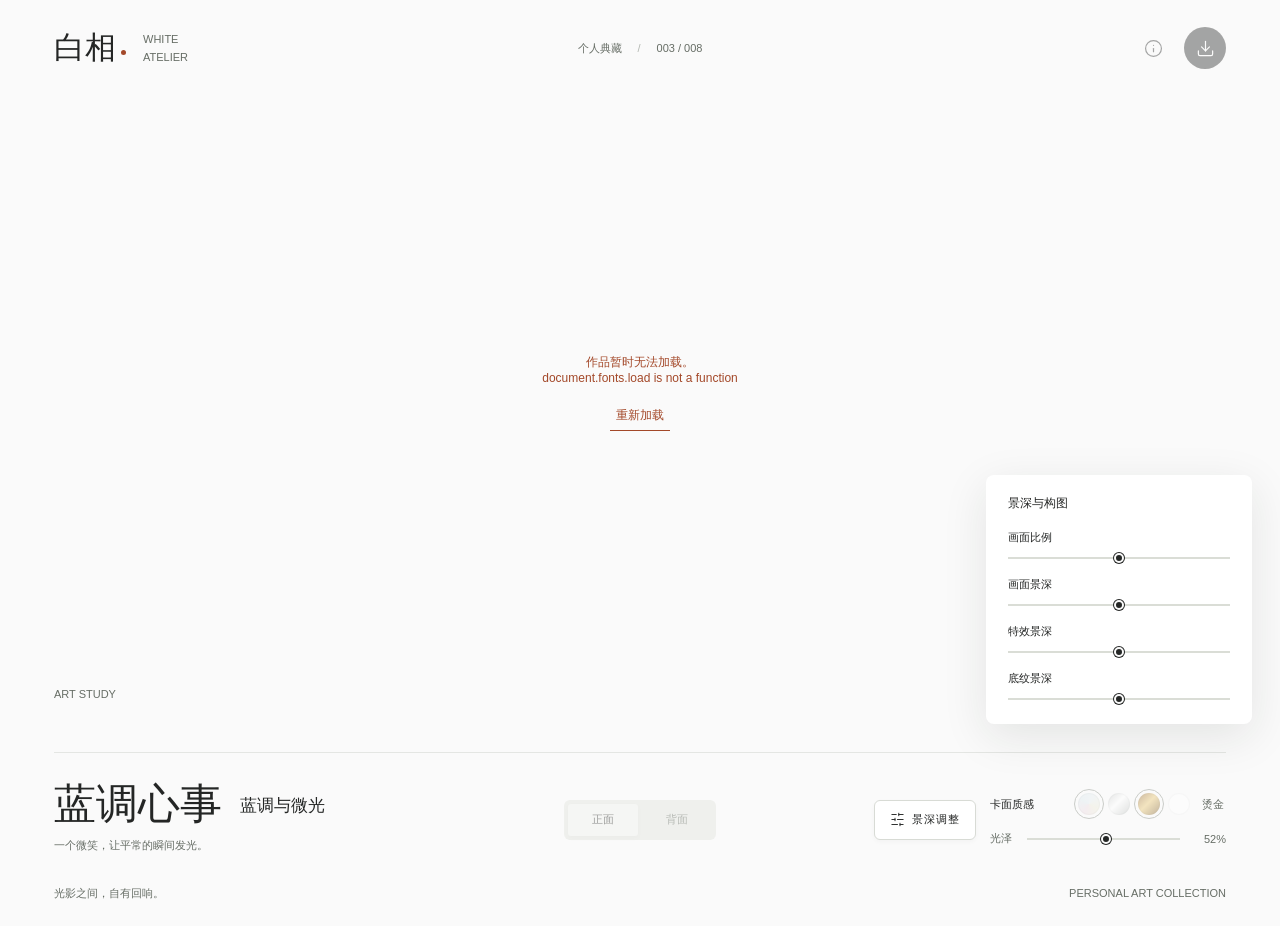
<file: cards/bluehour/web/index.html>
<!doctype html>
<html lang="zh-CN">
  <head>
    <meta charset="utf-8" />
    <meta name="viewport" content="width=device-width,initial-scale=1" />
    <meta name="theme-color" content="#fafafa" />
    <link rel="icon" href="data:," />
    <title>白相 · White Atelier</title>
    <link rel="stylesheet" href="./style.css" />
    <script type="module" src="./app.bundle.js"></script>
  </head>
  <body>
    <header class="masthead">
      <a class="wordmark" href="./" aria-label="白相首页"
        ><span class="wordmark-cn">白相<span class="brand-dot"></span></span
        ><span class="wordmark-en">WHITE ATELIER</span></a
      >
      <span class="collection-label"
        >个人典藏 <span>/</span> <span id="edition">STUDY 001</span></span
      >
      <div class="header-actions">
        <button
          class="icon-button"
          id="info"
          aria-label="作品信息"
          title="作品信息"
          disabled
        >
          <i data-lucide="info"></i>
        </button>
        <button
          class="icon-button save-button"
          id="save"
          aria-label="保存卡片图片"
          title="保存卡片图片"
          disabled
        >
          <i data-lucide="download"></i>
        </button>
      </div>
    </header>
    <main>
      <section class="gallery" aria-label="卡片展台">
        <div
          class="stage"
          id="stage"
          tabindex="0"
          role="group"
          aria-label="可旋转的全息卡片"
        >
          <div id="loading" class="loading" role="status">
            <span class="loading-line"></span><span>正在装裱作品</span>
          </div>
        </div>
        <div class="stage-note" aria-hidden="true">
          <span>ART STUDY</span><span id="view-label">01 / FRONT</span>
        </div>
        <div class="parameter-panel" id="parameter-panel">
          <div class="panel-heading">
            <span>景深与构图</span>
          </div>
          <label class="range-row" for="scale"
            ><span>画面比例</span><output id="scale-value"></output
            ><input id="scale" type="range" min="0.95" max="1.35" step="0.01"
          /></label>
          <label class="range-row" for="depth"
            ><span>画面景深</span><output id="depth-value"></output
            ><input id="depth" type="range" min="-0.45" max="0.45" step="0.01"
          /></label>
          <label class="range-row" for="fx-depth"
            ><span>特效景深</span><output id="fx-depth-value"></output
            ><input id="fx-depth" type="range" min="-0.3" max="0.9" step="0.01"
          /></label>
          <label class="range-row" for="bg-depth"
            ><span>底纹景深</span><output id="bg-depth-value"></output
            ><input id="bg-depth" type="range" min="-0.4" max="0.4" step="0.01"
          /></label>
        </div>
      </section>
      <section class="artwork-bar" aria-label="作品与材质">
        <div class="artwork-title">
          <div class="title-line">
            <h1 id="card-title">BOND</h1>
            <span id="subtitle">共生</span>
          </div>
          <p id="description">光与影，彼此相依。</p>
        </div>
        <div class="face-picker" role="group" aria-label="卡片朝向">
          <button id="front" aria-pressed="true" disabled>正面</button
          ><button id="back" aria-pressed="false" disabled>背面</button>
        </div>
        <div class="finish-cluster">
          <button
            id="depth-toggle"
            class="depth-toggle"
            type="button"
            aria-controls="parameter-panel"
            aria-expanded="true"
            aria-label="显示或隐藏景深调整"
            title="显示或隐藏景深调整"
          >
            <i data-lucide="sliders-horizontal"></i><span>景深调整</span>
          </button>
          <div class="finish-control">
          <div class="finish-heading">
            <span>卡面质感</span>
            <div class="swatches" role="group" aria-label="卡面材质">
              <button
                class="swatch pearl"
                data-finish="pearl"
                aria-pressed="true"
                aria-label="珠光"
                title="珠光"
                disabled
              ></button
              ><button
                class="swatch silver"
                data-finish="silver"
                aria-pressed="false"
                aria-label="银箔"
                title="银箔"
                disabled
              ></button
              ><button
                class="swatch gold"
                data-finish="gold"
                aria-pressed="true"
                aria-label="烫金"
                title="烫金"
                disabled
              ></button
              ><button
                class="swatch original"
                data-finish="original"
                aria-pressed="false"
                aria-label="原画"
                title="原画"
                disabled
              ></button>
            </div>
            <span id="finish-name">烫金</span>
          </div>
          <label class="foil-row" for="foil"
            ><span>光泽</span
            ><input
              id="foil"
              type="range"
              min="0"
              max="1"
              step="0.01"
              value="0.52"
              disabled
            /><output id="foil-value">52%</output></label
          >
          </div>
        </div>
      </section>
    </main>
    <footer class="footer">
      <span>光影之间，自有回响。</span><span>PERSONAL ART COLLECTION</span>
    </footer>
    <dialog id="about" aria-labelledby="about-title">
      <button
        id="close-about"
        class="icon-button modal-close"
        aria-label="关闭作品信息"
        title="关闭作品信息"
      >
        <i data-lucide="x"></i>
      </button>
      <p class="dialog-mark">白相</p>
      <h2 id="about-title">共生 / BOND</h2>
      <p id="about-description"></p>
      <dl>
        <div>
          <dt>来源</dt>
          <dd>用户提供的参考作品</dd>
        </div>
        <div>
          <dt>呈现</dt>
          <dd>个人艺术卡片习作</dd>
        </div>
        <div>
          <dt>编号</dt>
          <dd id="about-edition">STUDY 001</dd>
        </div>
      </dl>
    </dialog>
    <div id="notice" role="status" class="notice" hidden></div>
    <script type="module" src="./app.bundle.js"></script>
  </body>
</html>
</file>
<file: cards/bluehour/web/style.css>
@font-face {
  font-family: Atelier;
  src: url("[data-uri]") format("woff2");
  font-weight: 500;
  font-display: swap;
}
:root {
  color-scheme: light;
  --paper: #fafafa;
  --ink: #242625;
  --muted: #666d65;
  --line: #e4e6e3;
  --accent: #a34829;
  --focus: #42645b;
  --control: #f0f1ee;
  font-family: "Helvetica Neue", "PingFang SC", "Microsoft YaHei", sans-serif;
  color: var(--ink);
  background: var(--paper);
  font-synthesis: none;
  letter-spacing: 0;
}
* {
  box-sizing: border-box;
}
body {
  margin: 0;
  min-width: 320px;
}
button,
input,
a {
  -webkit-tap-highlight-color: transparent;
}
button {
  font: inherit;
  color: inherit;
  cursor: pointer;
}
button:disabled {
  opacity: 0.4;
  cursor: wait;
}
button,
a,
input {
  touch-action: manipulation;
}
button {
  border: 0;
  background: none;
}
button:focus-visible,
a:focus-visible,
[tabindex]:focus-visible {
  outline: 2px solid var(--focus);
  outline-offset: 5px;
}
input:focus-visible {
  outline: 2px solid var(--focus);
  outline-offset: 5px;
}
::selection {
  background: #e6ddd7;
  color: #242625;
}
button,
a {
  color: inherit;
}
a {
  text-decoration: none;
}
svg {
  width: 19px;
  height: 19px;
  stroke-width: 1.5;
  display: block;
}
button svg {
  pointer-events: none;
}
[hidden] {
  display: none !important;
}
.masthead {
  height: 96px;
  display: grid;
  grid-template-columns: 1fr auto 1fr;
  align-items: center;
  padding: 0 54px;
  position: relative;
  z-index: 2;
}
.wordmark {
  display: flex;
  align-items: center;
  gap: 17px;
  width: max-content;
}
.wordmark-cn {
  font-family: "Songti SC", "STSong", serif;
  font-size: 31px;
  position: relative;
  white-space: nowrap;
}
.brand-dot {
  display: inline-block;
  width: 5px;
  height: 5px;
  background: var(--accent);
  border-radius: 50%;
  margin: 0 0 3px 5px;
}
.wordmark-en {
  font-size: 11px;
  font-weight: 500;
  color: var(--muted);
  max-width: 60px;
  line-height: 1.65;
}
.collection-label {
  font-size: 11px;
  color: var(--muted);
  display: flex;
  gap: 16px;
  align-items: center;
  font-variant-numeric: tabular-nums;
}
.collection-label > span:first-child {
  color: #b4b8b2;
}
.header-actions {
  justify-self: end;
  display: flex;
  gap: 10px;
}
.icon-button {
  width: 42px;
  height: 42px;
  display: inline-grid;
  place-items: center;
  border-radius: 50%;
  transition:
    background 0.18s,
    color 0.18s;
}
.icon-button:hover:not(:disabled) {
  background: #e9ebe6;
}
.icon-button[aria-pressed="true"] {
  color: var(--accent);
  background: #f1eae5;
}
.save-button {
  background: var(--ink);
  color: #fff;
}
.save-button:hover:not(:disabled) {
  background: #474a44;
  color: white;
}
.gallery {
  height: calc(100svh - 278px);
  min-height: 440px;
  max-height: 850px;
  position: relative;
}
.stage {
  position: absolute;
  inset: 0 0 30px;
  outline-offset: -10px !important;
  cursor: grab;
  touch-action: pan-y;
}
.stage.dragging {
  cursor: grabbing;
  touch-action: none;
}
.stage canvas {
  width: 100%;
  height: 100%;
  display: block;
}
/* CSS-3D fallback card (WebGL unavailable): layered 3D without the engine.
   background/effects/subject/text float at their own translateZ offsets, the
   whole card tilts under the pointer and flips to a gold back. */
.fallback3d {
  position: absolute;
  inset: 0;
  perspective: 1000px;
  display: flex;
  align-items: center;
  justify-content: center;
  padding: 26px 40px;
}
.flipper3d {
  position: relative;
  height: 100%;
  aspect-ratio: 2 / 3;
  max-width: 100%;
  transform-style: preserve-3d;
  will-change: transform;
}
.card3d {
  position: absolute;
  inset: 0;
  transform-style: preserve-3d;
  will-change: transform;
}
.face3d {
  position: absolute;
  inset: 0;
  transform-style: preserve-3d;
  backface-visibility: hidden;
  -webkit-backface-visibility: hidden;
  box-shadow:
    0 30px 60px -22px rgba(36, 38, 37, 0.4),
    0 6px 14px rgba(36, 38, 37, 0.14);
}
.layer3d {
  position: absolute;
  inset: 0;
  will-change: transform;
}
.layer3d img {
  position: absolute;
  inset: 0;
  width: 100%;
  height: 100%;
  object-fit: cover;
  display: block;
}
/* Gold-foil laminate: per-finish tint + a cursor-following sheen. */
.foil3d {
  position: absolute;
  inset: 0;
  transform: translateZ(0);
  pointer-events: none;
  opacity: var(--foil-amount, 0.6);
}
.foil3d::after {
  content: "";
  position: absolute;
  inset: 0;
  background: radial-gradient(
    55% 40% at var(--mx, 50%) var(--my, 45%),
    rgba(255, 238, 190, 0.65),
    transparent 70%
  );
  mix-blend-mode: screen;
}
.finish-gold .foil3d {
  background: linear-gradient(
    118deg,
    rgba(230, 180, 80, 0.55),
    rgba(201, 162, 74, 0.18) 45%,
    rgba(255, 244, 210, 0.12) 70%
  );
  mix-blend-mode: overlay;
}
.finish-silver .foil3d {
  background: linear-gradient(
    118deg,
    rgba(210, 214, 220, 0.5),
    rgba(180, 186, 192, 0.16) 45%,
    rgba(245, 248, 252, 0.14) 70%
  );
  mix-blend-mode: soft-light;
}
.finish-pearl .foil3d {
  background: linear-gradient(
    118deg,
    rgba(255, 255, 255, 0.4),
    rgba(200, 205, 215, 0.12) 50%,
    rgba(255, 255, 255, 0.3) 75%
  );
  mix-blend-mode: soft-light;
}
.finish-original .foil3d {
  display: none;
}
.back3d {
  transform: rotateY(180deg);
  background: linear-gradient(135deg, #d8b45e, #f0d89a 38%, #b78a3a 70%, #e3c06b);
}
.back3d::before {
  content: "";
  position: absolute;
  inset: 0;
  background: repeating-linear-gradient(
    115deg,
    rgba(255, 255, 255, 0.14) 0 2px,
    transparent 2px 14px
  );
}
.back-mark {
  position: absolute;
  inset: 0;
  display: flex;
  align-items: center;
  justify-content: center;
  font-family: Atelier, "Songti SC", serif;
  font-size: 34px;
  letter-spacing: 0.3em;
  color: rgba(90, 62, 12, 0.85);
}
@media (max-width: 760px) {
  .fallback3d {
    padding: 18px 22px;
  }
  .flipper3d {
    width: 100%;
    height: auto;
    aspect-ratio: 2 / 3;
  }
}
.stage-note {
  position: absolute;
  inset: auto 54px 18px;
  pointer-events: none;
  display: flex;
  justify-content: space-between;
  font-size: 11px;
  color: var(--muted);
  font-variant-numeric: tabular-nums;
}
.tools {
  position: absolute;
  left: 50%;
  bottom: 0;
  transform: translateX(-50%);
  display: flex;
  align-items: center;
  gap: 7px;
  height: 48px;
  z-index: 3;
  background: var(--paper);
}
.tool-divider {
  height: 17px;
  width: 1px;
  background: var(--line);
  margin: 0 6px;
}
.tools .icon-button {
  width: 40px;
  height: 40px;
}
.loading {
  position: absolute;
  inset: 0;
  display: flex;
  flex-direction: column;
  align-items: center;
  justify-content: center;
  gap: 20px;
  font-size: 12px;
  color: var(--muted);
  white-space: pre-line;
  text-align: center;
  padding: 24px;
}
.loading-line {
  width: 50px;
  height: 1px;
  background: var(--ink);
  animation: loading 1.3s ease-in-out infinite;
  transform-origin: center;
}
.loading.error {
  color: var(--accent);
  gap: 16px;
}
.loading.error button {
  border-bottom: 1px solid currentColor;
  padding: 6px;
}
.parameter-panel {
  /* Anchored to the viewport so the depth controls sit in the free space at the far
     right, clear of the card. (Inside .tools an absolute box can only be placed
     relative to the centred toolbar, which put it on top of the artwork.) The bottom
     offset keeps it clear of the artwork bar's finish swatches and foil slider. */
  position: fixed;
  z-index: 5;
  right: 28px;
  bottom: 176px;
  width: 266px;
  padding: 20px 22px 24px;
  background: #fff;
  border-radius: 8px;
  box-shadow: 0 12px 45px #20261b1a;
}
/* Beside the card the floating panel needs roughly 300px of clear margin; narrower
   than that it stacks under the stage instead of covering the artwork. */
@media (min-width: 761px) and (max-width: 960px) {
  .parameter-panel {
    position: static;
    transform: none;
    width: calc(100% - 48px);
    margin: 28px auto 0;
    box-shadow: none;
    background: #f1f2ee;
  }
}
.panel-heading {
  display: flex;
  align-items: center;
  justify-content: space-between;
  font-size: 12px;
  margin-bottom: 13px;
}
.small {
  width: 26px;
  height: 26px;
}
.small svg {
  width: 16px;
  height: 16px;
}
.range-row {
  display: grid;
  grid-template-columns: 1fr auto;
  gap: 12px;
  font-size: 11px;
  margin-top: 18px;
}
.range-row output {
  font-variant-numeric: tabular-nums;
  color: var(--muted);
}
.range-row input {
  grid-column: 1/-1;
  width: 100%;
  margin: 0;
}
.artwork-bar {
  margin: 34px 54px 0;
  border-top: 1px solid var(--line);
  padding-top: 26px;
  display: grid;
  grid-template-columns: 1fr auto 1fr;
  align-items: center;
  gap: 30px;
  min-height: 108px;
}
.title-line {
  display: flex;
  align-items: center;
  gap: 18px;
}
.title-line h1 {
  font:
    500 42px/0.95 Atelier,
    Georgia,
    serif;
  margin: 0;
  overflow-wrap: anywhere;
  max-width: 22ch;
}
.title-line > span {
  font-family: "Songti SC", "STSong", serif;
  font-size: 17px;
  flex-shrink: 0;
}
.artwork-title p {
  font-size: 11px;
  color: var(--muted);
  margin: 12px 0 0;
  line-height: 1.5;
}
.face-picker {
  display: flex;
  align-items: center;
  gap: 4px;
  background: #eff0ed;
  padding: 4px;
  border-radius: 6px;
}
.face-picker button {
  min-width: 70px;
  height: 32px;
  border-radius: 3px;
  color: var(--muted);
  font-size: 11px;
}
.face-picker button[aria-pressed="true"] {
  background: white;
  color: var(--ink);
  box-shadow: 0 2px 5px #21251c08;
}
/* Right column of the artwork bar: the depth-panel switch sits directly beside the
   finish control, so both read as one cluster. */
.finish-cluster {
  display: flex;
  align-items: center;
  gap: 14px;
  justify-self: end;
}
.depth-toggle {
  display: inline-flex;
  align-items: center;
  gap: 7px;
  height: 40px;
  padding: 0 15px;
  border: 1px solid var(--line);
  border-radius: 6px;
  background: var(--control);
  color: var(--muted);
  font-size: 11px;
  letter-spacing: 0.08em;
  cursor: pointer;
}
.depth-toggle svg {
  width: 15px;
  height: 15px;
}
.depth-toggle:hover {
  color: var(--ink);
}
.depth-toggle[aria-expanded="true"] {
  background: white;
  color: var(--ink);
  border-color: #d8dbd5;
  box-shadow: 0 2px 5px #21251c08;
}
.finish-control {
  width: 236px;
  justify-self: end;
  display: grid;
  gap: 16px;
}
.finish-heading {
  display: flex;
  align-items: center;
  font-size: 11px;
  gap: 12px;
}
.finish-heading > span:first-child {
  margin-right: auto;
}
.finish-heading > span:last-child {
  min-width: 24px;
  color: var(--muted);
  font-size: 11px;
}
.swatches {
  display: flex;
  align-items: center;
  gap: 8px;
}
.swatch {
  width: 22px;
  height: 22px;
  border-radius: 50%;
  position: relative;
  box-shadow: inset 0 0 0 1px #0000000e;
}
.swatch[aria-pressed="true"]:after {
  content: "";
  position: absolute;
  inset: -4px;
  border: 1px solid #858b81;
  border-radius: 50%;
}
.swatch.pearl {
  background: conic-gradient(
    from 30deg,
    #e5edef,
    #ecebd6,
    #eddae1,
    #dce9ed,
    #e5edef
  );
}
.swatch.silver {
  background: linear-gradient(135deg, #c3c6c4, #fff 44%, #b4b9b6);
}
.swatch.gold {
  background: linear-gradient(135deg, #8a5a1c, #e8c468 46%, #6f4a12);
}
.swatch.original {
  background: #fff;
}
.foil-row {
  display: flex;
  align-items: center;
  gap: 15px;
  font-size: 11px;
  color: var(--muted);
}
.foil-row input {
  width: 100%;
  min-width: 40px;
  margin: 0;
}
.foil-row output {
  min-width: 31px;
  text-align: right;
  font-variant-numeric: tabular-nums;
}
.foil-row > span {
  white-space: nowrap;
}
input[type="range"] {
  appearance: none;
  height: 2px;
  background: #daddd6;
  border: 0;
  accent-color: var(--ink);
  cursor: pointer;
}
input[type="range"]::-webkit-slider-thumb {
  appearance: none;
  width: 10px;
  height: 10px;
  border-radius: 50%;
  background: var(--ink);
  border: 2px solid var(--paper);
  box-shadow: 0 0 0 1px var(--ink);
}
input[type="range"]::-moz-range-thumb {
  width: 7px;
  height: 7px;
  border-radius: 50%;
  background: var(--ink);
  border: 1px solid var(--paper);
}
.footer {
  height: 66px;
  margin: 0 54px;
  display: flex;
  justify-content: space-between;
  align-items: center;
  font-size: 11px;
  color: var(--muted);
}
.footer span:last-child {
  font-size: 11px;
}
.notice {
  position: fixed;
  bottom: 26px;
  left: 50%;
  transform: translateX(-50%);
  background: var(--ink);
  color: white;
  padding: 13px 23px;
  border-radius: 6px;
  font-size: 12px;
  z-index: 30;
  max-width: calc(100% - 32px);
  text-align: center;
}
dialog {
  border: 0;
  border-radius: 8px;
  max-width: calc(100% - 40px);
  width: 400px;
  padding: 40px;
  box-shadow: 0 20px 90px #20261b29;
  color: var(--ink);
  background: #fff;
}
dialog::backdrop {
  background: #30342d33;
}
.modal-close {
  position: absolute;
  right: 14px;
  top: 14px;
}
.dialog-mark {
  font:
    27px "Songti SC",
    serif;
  margin: 0 0 34px;
}
dialog h2 {
  font:
    500 27px Atelier,
    "Songti SC",
    serif;
}
dialog > p:not(.dialog-mark) {
  font-size: 13px;
  color: var(--muted);
  line-height: 1.8;
}
dialog dl {
  margin: 30px 0 0;
  padding-top: 14px;
  border-top: 1px solid var(--line);
}
dialog dl > div {
  display: flex;
  justify-content: space-between;
  margin: 13px 0;
  font-size: 11px;
}
dialog dt {
  color: var(--muted);
}
dialog dd {
  margin: 0;
}
dialog h2,
dialog dd {
  overflow-wrap: anywhere;
}
@keyframes loading {
  50% {
    transform: scaleX(0.35);
    opacity: 0.35;
  }
}
@media (min-width: 1600px) {
  .masthead {
    padding: 0 72px;
  }
  .artwork-bar,
  .footer {
    margin-left: 72px;
    margin-right: 72px;
  }
  .stage-note {
    left: 72px;
    right: 72px;
  }
}
@media (max-width: 760px) {
  .masthead {
    height: 78px;
    padding: 0 24px;
    grid-template-columns: 1fr auto;
  }
  .wordmark-cn {
    font-size: 27px;
  }
  .wordmark {
    gap: 12px;
  }
  .wordmark-en {
    font-size: 11px;
  }
  .collection-label {
    display: none;
  }
  .header-actions {
    gap: 5px;
  }
  .header-actions .icon-button {
    width: 38px;
    height: 38px;
  }
  .gallery {
    height: calc(100svh - 330px);
    min-height: 375px;
    max-height: 680px;
  }
  .stage {
    bottom: 42px;
  }
  .stage-note {
    display: none;
  }
  .stage-note > span:first-child {
    display: none;
  }
  .stage-note > span:last-child {
    margin-left: auto;
  }
  .tools {
    bottom: 0;
  }
  .artwork-bar {
    margin: 20px 24px 0;
    padding-top: 24px;
    grid-template-columns: 1fr auto;
    gap: 25px 14px;
    min-height: 0;
  }
  .title-line {
    gap: 13px;
  }
  .title-line h1 {
    font-size: 34px;
  }
  .title-line > span {
    font-size: 15px;
  }
  .artwork-title p {
    font-size: 11px;
    margin-top: 9px;
  }
  .face-picker button {
    min-width: 51px;
    height: 30px;
  }
  /* The depth switch turned .finish-cluster into the grid item, so the cluster — not
     .finish-control — has to own the second row on a phone. Without this the auto
     column claimed ~316px, squeezed the 1fr title column past the bar and wrapped
     景深调整 one glyph per line (~114px of horizontal overflow at 390px). */
  .finish-cluster {
    grid-column: 1/-1;
    width: 100%;
    flex-wrap: wrap;
    justify-content: space-between;
  }
  .finish-control {
    flex: 1 1 100%;
    grid-template-columns: 1fr 1fr;
    gap: 30px;
  }
  .finish-heading {
    gap: 10px;
  }
  .finish-heading > span:first-child {
    font-size: 11px;
  }
  .finish-heading > span:last-child {
    display: none;
  }
  .swatch {
    width: 19px;
    height: 19px;
  }
  .swatches {
    gap: 10px;
  }
  .foil-row {
    gap: 11px;
  }
  .footer {
    height: 62px;
    margin: 0 24px;
    font-size: 11px;
  }
  .footer span:last-child {
    font-size: 11px;
  }
  .parameter-panel {
    position: static;
    transform: none;
    width: calc(100% - 48px);
    margin: 28px auto 0;
    box-shadow: none;
    background: #f1f2ee;
  }
}
@media (max-width: 365px) {
  .masthead {
    padding: 0 18px;
  }
  .artwork-bar,
  .footer {
    margin-left: 18px;
    margin-right: 18px;
  }
  .finish-control {
    gap: 20px;
  }
  .wordmark-en {
    display: none;
  }
  .face-picker button {
    min-width: 46px;
  }
  .title-line h1 {
    font-size: 30px;
  }
}
@media (prefers-reduced-motion: reduce) {
  *,
  *:before,
  *:after {
    animation: none !important;
    transition: none !important;
    scroll-behavior: auto !important;
  }
}
</file>
